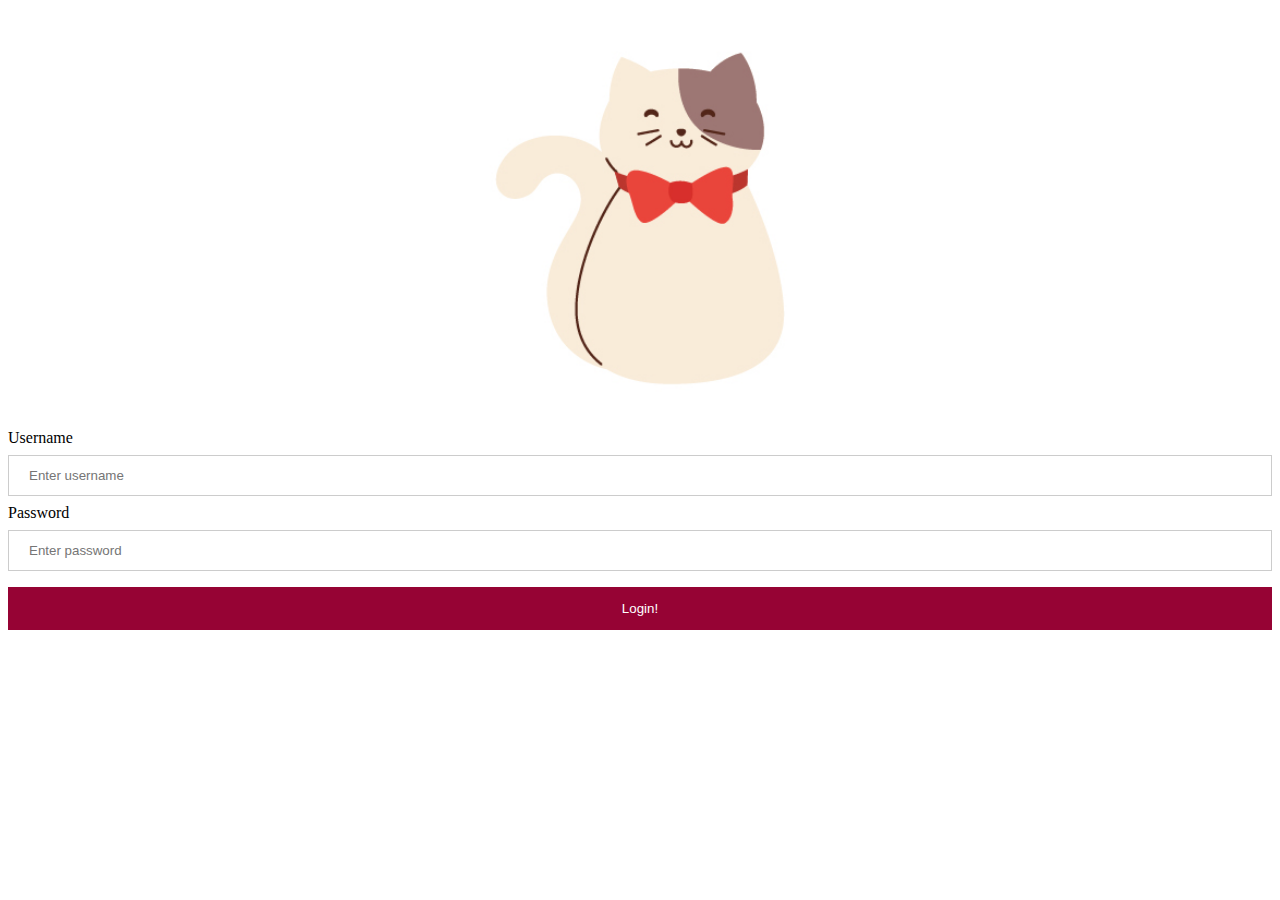
<file: index.html>
<!DOCTYPE html>
<html>

<head>
    <meta charset="utf-8" />
    <meta name="viewport" content="width=device-width" />
    <title>Valentine's Day</title>
    <link rel="stylesheet" href="index.css">
    <script src="script.js"></script>
</head>

<body>
    <form onsubmit="onClick()">
        <img src="./cat_login.jpg"/>
        <div class="login">
            <label for="username">Username</label>
            <input type="text" placeholder="Enter username" name="username" id="username" required />
            
            <label for="password">Password</label>
            <input type="password" placeholder="Enter password" name="password" id="password" required />
            
            <button type="submit">Login!</button>
        </div>
    </form>
</body>

</html>
</file>
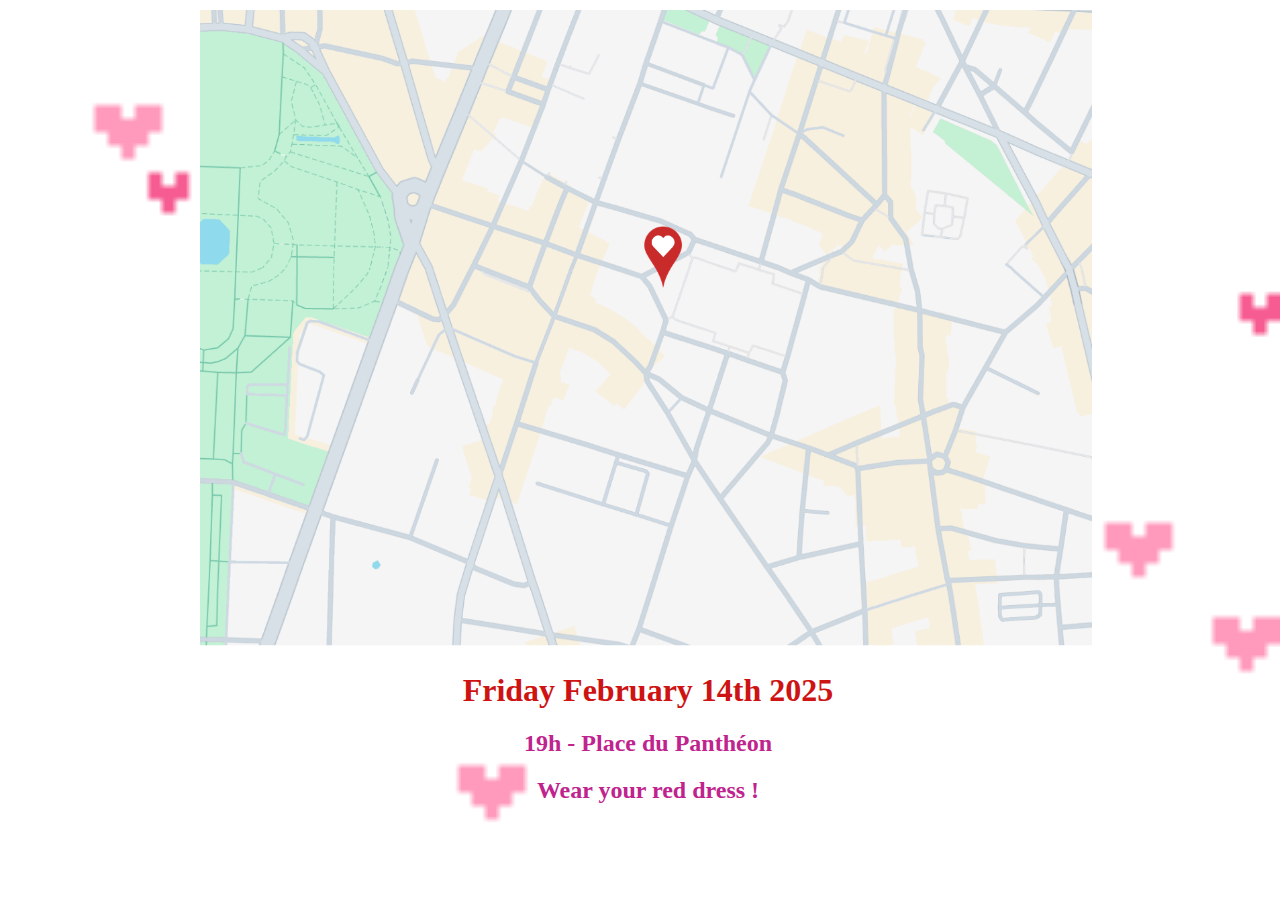
<file: map.html>
<!DOCTYPE html>
<html>

<head>
    <meta charset="utf-8" />
    <meta name="viewport" content="width=device-width" />
    <title>Secret Map</title>
    <link rel="stylesheet" href="map.css">
    <script src="script.js"></script>
</head>

<body>
   <img src="./map.png"/>
   <h1 for="text">Friday February 14th 2025</h1>
   <h2 for="text">19h - Place du Panthéon</h2>
   <h2 for="text">Wear your red dress !</h2>
</body>

</html>
</file>
<file: index.css>
/*login box*/
input[type=text], input[type=password] {
    width: 100%;
    padding: 12px 20px;
    margin: 8px 0;
    display: inline-block;
    border: 1px solid #ccc;
    box-sizing: border-box;
  }

/*button login*/
button{
    background-color: #960334;
    color:white;
    padding: 14px 20px;
    margin: 8px 0;
    border: none;
    cursor: pointer;
    width: 100%;
}

/*cat picture login*/
img{
    display: block;
    margin-left: auto;
    margin-right: auto;
    width: 50%;
}
</file>
<file: map.css>
body {
    background-color: rgb(245, 204, 241);
    background:url('./hearts.gif') repeat-y 100% 100% fixed;
    background-size:100%;
    background-repeat: repeat-y;
    background-attachment: fixed;
    height:100%;
    width:100%;
}

img{
    display: block;
    margin-left: auto;
    margin-right: auto;
    width: 70%;
}

h1{
    color: rgb(206, 19, 19);
    display: flex;
    flex-direction: column;
    text-align: center;
}

h2{
    color: rgb(191, 36, 142);
    display: flex;
    flex-direction: column;
    text-align: center;
}
</file>
